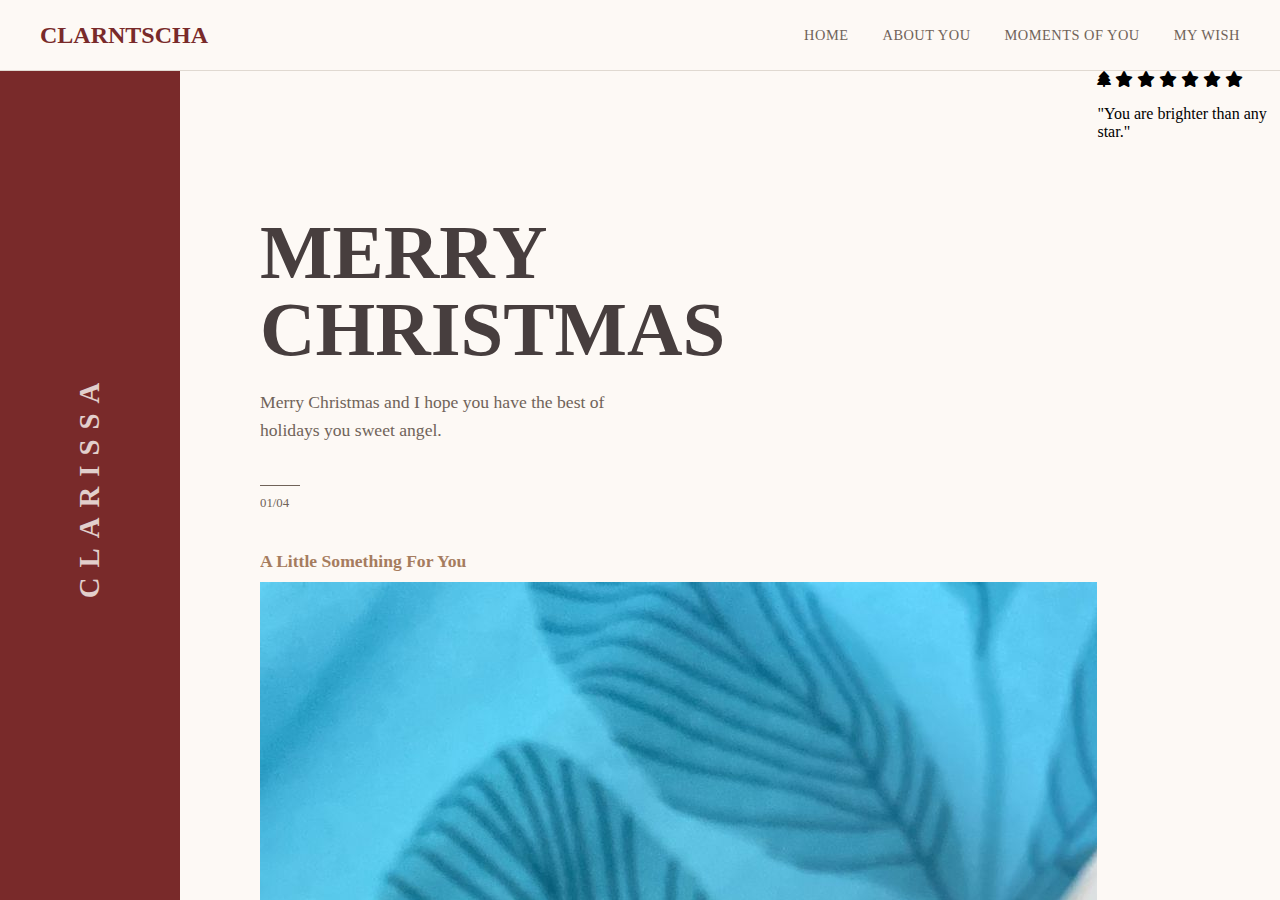
<file: index.html>
<!DOCTYPE html>
<html lang="en">
  <head>
    <meta charset="UTF-8" />
    <meta name="viewport" content="width=device-width, initial-scale=1.0" />
    <title>Merry Christmas, Sweet Angel!</title>
    <link rel="stylesheet" href="style.css" />
    <link
      rel="stylesheet"
      href="https://cdnjs.cloudflare.com/ajax/libs/font-awesome/6.5.1/css/all.min.css"
    />
  </head>
  <body>
    <div class="website-container">
      <nav class="top-nav">
        <div class="logo">CLARNTSCHA</div>
        <div class="nav-links">
          <a href="index.html">HOME</a>
          <a href="about.html">ABOUT YOU</a>
          <a href="moments.html">MOMENTS OF YOU</a>
          <a href="wishes.html">MY WISH</a>
        </div>
      </nav>

      <div class="content-wrapper">
        <aside class="sidebar">
          <div class="vertical-text">CLARISSA</div>
        </aside>

        <main class="main-content">
          <h2 class="main-heading">
            MERRY <br />
            CHRISTMAS
          </h2>

          <p class="intro-text">
            Merry Christmas and I hope you have the best of holidays you sweet
            angel. <span class="heart-icon"></span>
          </p>

          <div class="page-indicator">
            <hr />
            <p>01/04</p>
          </div>

          <div class="gift-section">
            <h3 style="font-size: 1.1em; opacity: 0.8">
              A Little Something For You
            </h3>

            <div class="gift-container">
              <div class="gift-content-wrap" id="giftContentWrap">
                <img
                  src="ASSETS/WhatsApp Image 2025-12-23 at 11.32.54 AM.jpeg"
                  alt="Surprise"
                  class="revealed-image"
                />
                <!-- This is the "Silit payback" text -->
                <p id="paybackText" class="payback-text">Silit payback</p>
              </div>

              <button class="reveal-btn" id="giftTicket">
                <i class="fas fa-gift"></i> Open Your Gift
              </button>
            </div>
          </div>
        </main>

        <div class="ornament-container">
          <div class="tree-wrapper">
            <i class="fas fa-tree"></i>
            <i class="fas fa-star star-decoration s1"></i>
            <i class="fas fa-star star-decoration s2"></i>
            <i class="fas fa-star star-decoration s3"></i>
            <i class="fas fa-star star-decoration s4"></i>
            <i class="fas fa-star star-decoration s5"></i>
            <i class="fas fa-star star-decoration s6"></i>
          </div>
          <p class="ornament-quote">"You are brighter than any star."</p>
        </div>
      </div>
    </div>

    <audio
      id="bgMusic"
      loop
      autoplay
      src="ASSETS/Elvis Presley - Take My Hand Precious Lord (Official Audio).mp3"
    ></audio>

    <script src="script.js"></script>
  </body>
</html>
</file>
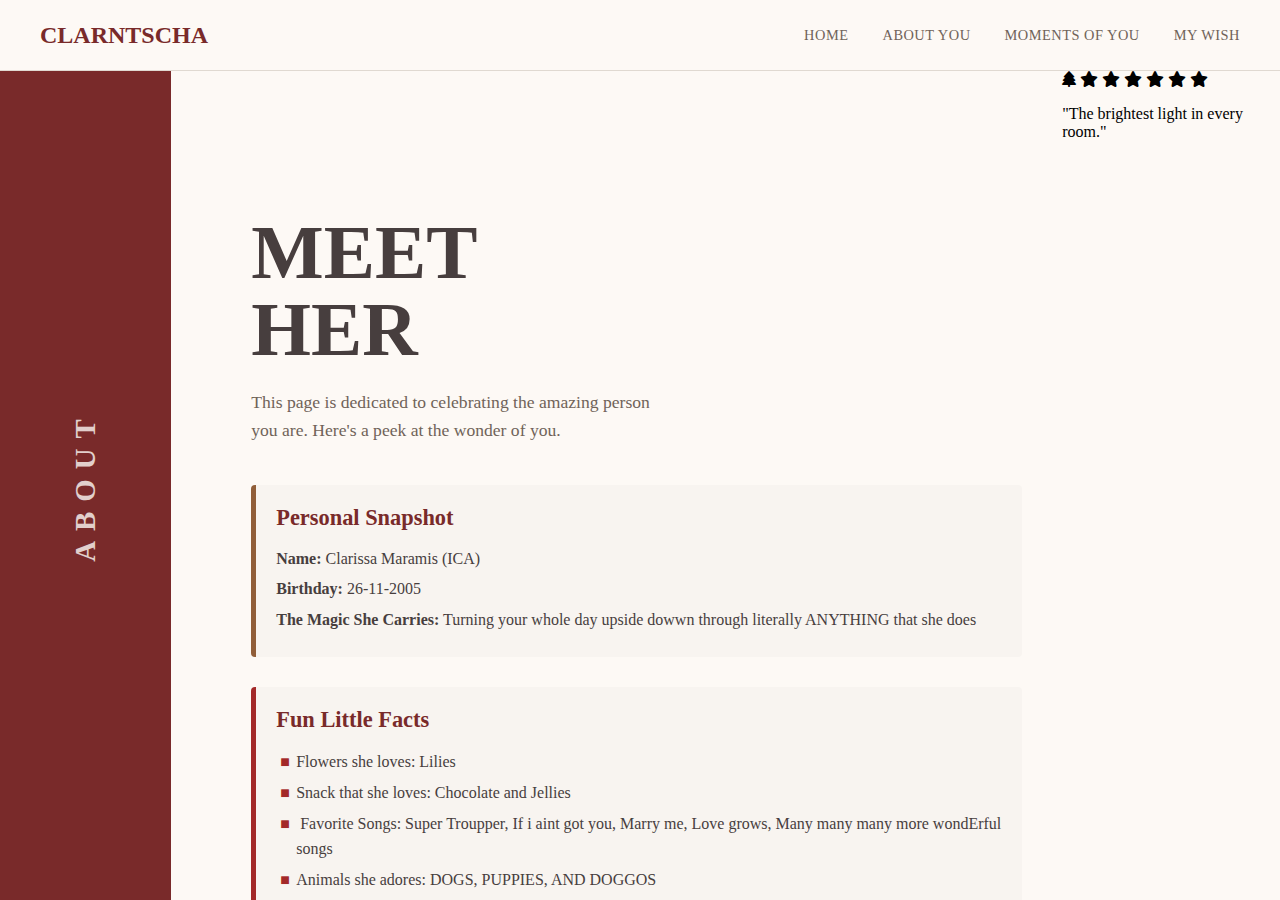
<file: about.html>
<!DOCTYPE html>
<html lang="en">
  <head>
    <meta charset="UTF-8" />
    <meta name="viewport" content="width=device-width, initial-scale=1.0" />
    <title>About Ica</title>
    <link rel="stylesheet" href="style.css" />
    <link
      rel="stylesheet"
      href="https://cdnjs.cloudflare.com/ajax/libs/font-awesome/6.5.1/css/all.min.css"
    />
  </head>
  <body>
    <div class="website-container">
      <nav class="top-nav">
        <div class="logo">CLARNTSCHA</div>
        <div class="nav-links">
          <a href="index.html">HOME</a>
          <a href="about.html">ABOUT YOU</a>
          <a href="moments.html">MOMENTS OF YOU</a>
          <a href="wishes.html">MY WISH</a>
        </div>
      </nav>

      <div class="content-wrapper">
        <aside class="sidebar">
          <div class="vertical-text">ABOUT</div>
        </aside>

        <main class="main-content">
          <h2 class="main-heading">
            MEET <br />
            HER
          </h2>

          <p class="intro-text">
            This page is dedicated to celebrating the amazing person you are.
            Here's a peek at the wonder of you.
          </p>

          <div class="biodata-section">
            <div class="data-block">
              <h3 class="data-heading">Personal Snapshot</h3>
              <p><strong>Name:</strong> Clarissa Maramis (ICA)</p>
              <p><strong>Birthday:</strong> 26-11-2005</p>
              <p>
                <strong>The Magic She Carries:</strong> Turning your whole day
                upside dowwn through literally ANYTHING that she does
              </p>
            </div>

            <div class="data-block fun-facts">
              <h3 class="data-heading">Fun Little Facts</h3>
              <ul>
                <li>Flowers she loves: Lilies</li>
                <li>Snack that she loves: Chocolate and Jellies</li>
                <li>
                  Favorite Songs: Super Troupper, If i aint got you, Marry me,
                  Love grows, Many many many more wondErful songs
                </li>
                <li>Animals she adores: DOGS, PUPPIES, AND DOGGOS</li>
              </ul>
            </div>
            <div class="data-block what i love about you">
              <h3 class="data-heading">What I Adore About You</h3>
              <ul>
                <li>Your infectious laughter that brightens every room.</li>
                <li>Your creativity that turns ordinary moments into magic.</li>
                <li>
                  Your kindness that touches the hearts of everyone you meet.
                </li>
                <li>Your silly side that never ceases to make me giggle</li>
                <li>
                  Your nonstop yapping that makes my days a whole lot brighter.
                </li>
              </ul>
            </div>

            <div class="page-indicator" style="margin-top: 50px">
              <hr />
              <p>02/04</p>
            </div>
          </div>
        </main>

        <div class="ornament-container">
          <div class="tree-wrapper">
            <i class="fas fa-tree"></i>
            <i class="fas fa-star star-decoration s1"></i>
            <i class="fas fa-star star-decoration s2"></i>
            <i class="fas fa-star star-decoration s3"></i>
            <i class="fas fa-star star-decoration s4"></i>
            <i class="fas fa-star star-decoration s5"></i>
            <i class="fas fa-star star-decoration s6"></i>
          </div>
          <p class="ornament-quote">"The brightest light in every room."</p>
        </div>
      </div>
    </div>
    <audio
      id="bgMusic"
      loop
      autoplay
      src="ASSETS/Elvis Presley - Take My Hand Precious Lord (Official Audio).mp3"
    ></audio>
    <script src="script.js"></script>
  </body>
</html>
</file>
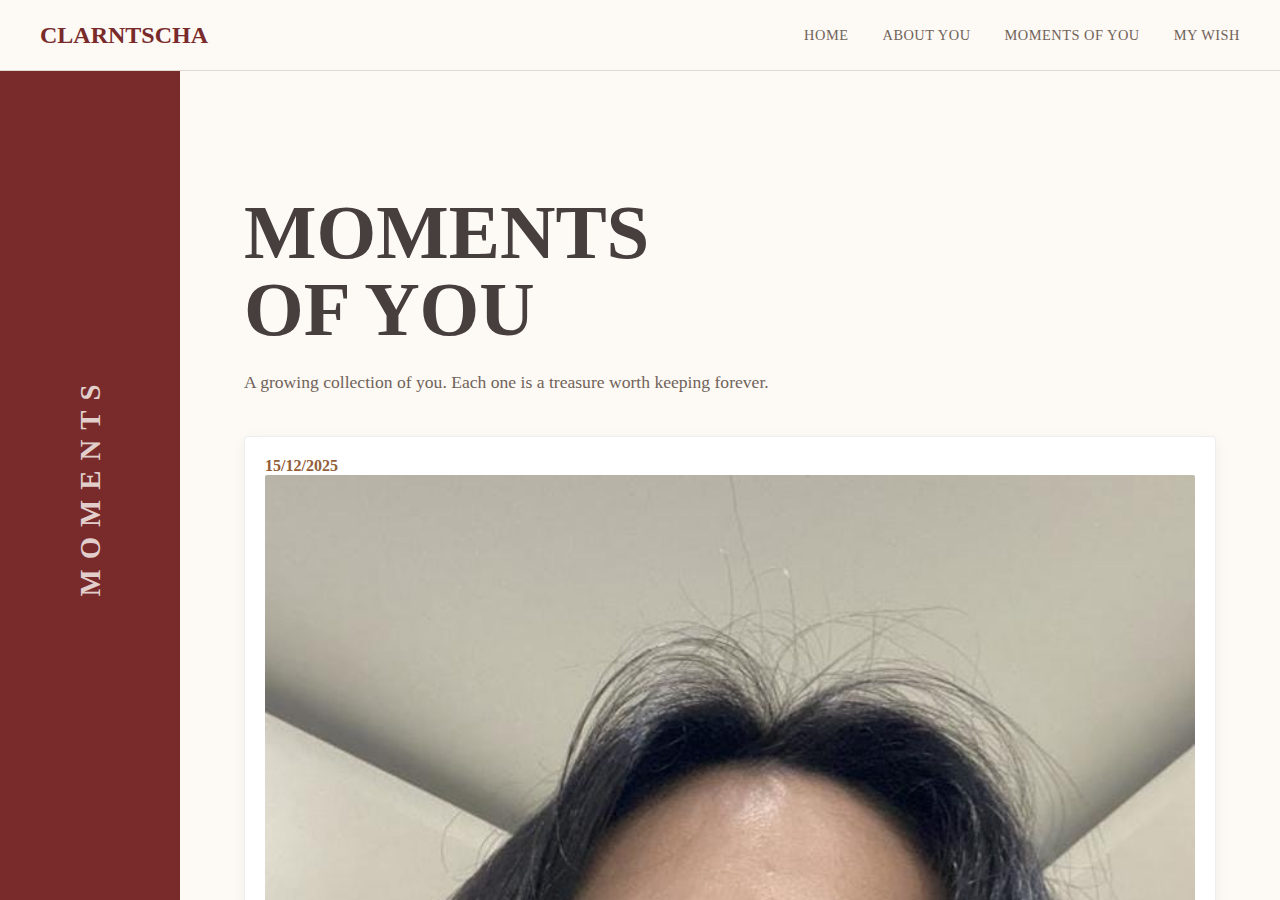
<file: moments.html>
<!DOCTYPE html>
<html lang="en">
  <head>
    <meta charset="UTF-8" />
    <meta name="viewport" content="width=device-width, initial-scale=1.0" />
    <title>Moments Of You</title>
    <link rel="stylesheet" href="style.css" />
    <link
      rel="stylesheet"
      href="https://cdnjs.cloudflare.com/ajax/libs/font-awesome/6.5.1/css/all.min.css"
    />
    <style>
      /* Keeping the improved layout and text visibility for the light theme */
      .website-container {
        background: var(--main-bg) !important;
        overflow-x: hidden;
      }

      .main-content {
        padding: 60px 5% 40px 5%;
        max-width: 1200px;
        margin: 0 auto;
      }

      /* Ensuring heading and intro text are clear on the light background */
      .main-heading {
        color: var(--text-dark) !important;
        text-shadow: none;
      }

      .intro-text {
        color: var(--text-light) !important;
        max-width: 600px;
      }

      .vertical-text {
        color: var(--main-bg) !important;
      }

      /* Card appearance for the light theme */
      .moment-card.data-block {
        background: #ffffff;
        border: 1px solid #eee;
        box-shadow: 0 4px 15px rgba(0, 0, 0, 0.05);
      }

      .data-heading {
        color: var(--sidebar-color) !important;
      }

      .moment-caption {
        color: var(--text-dark) !important;
      }

      .moment-date {
        color: var(--accent-dark) !important;
        font-weight: 800;
      }
    </style>
  </head>
  <body>
    <div class="website-container">
      <nav class="top-nav">
        <div class="logo">CLARNTSCHA</div>
        <div class="nav-links">
          <a href="index.html">HOME</a>
          <a href="about.html">ABOUT YOU</a>
          <a href="moments.html">MOMENTS OF YOU</a>
          <a href="wishes.html">MY WISH</a>
        </div>
      </nav>

      <div class="content-wrapper">
        <aside class="sidebar">
          <div class="vertical-text">MOMENTS</div>
        </aside>

        <main class="main-content">
          <h2 class="main-heading">
            MOMENTS <br />
            OF YOU
          </h2>
          <p class="intro-text">
            A growing collection of you. Each one is a treasure worth keeping
            forever.
          </p>

          <div class="moments-grid">
            <!-- 1. "BACOT" -->
            <div class="moment-card data-block">
              <span class="moment-date">15/12/2025</span>
              <img
                src="ASSETS/WhatsApp Image 2025-12-24 at 10.04.48 AM.jpeg"
                alt="Moment description"
                style="width: 100%; border-radius: 2px; margin-bottom: 10px"
              />
              <h3 class="data-heading">"BACOT" -ica</h3>
              <p class="moment-caption">
                Thought this was cute when u sent this to me.
              </p>
            </div>

            <!-- 2. Mom & Daughter -->
            <div class="moment-card data-block">
              <span class="moment-date">13/11/2025</span>
              <img
                src="ASSETS/WhatsApp Image 2025-12-23 at 11.32.54 AM (2).jpeg"
                alt="Moment description"
                style="width: 100%; border-radius: 2px; margin-bottom: 10px"
              />
              <h3 class="data-heading">Mom & Daughter</h3>
              <p class="moment-caption">
                Surprisingly rare picture of Ica holding Cibi.
              </p>
            </div>

            <!-- 3. Rockstar -->
            <div class="moment-card data-block">
              <span class="moment-date">27/10/2025</span>
              <img
                src="ASSETS/WhatsApp Image 2025-12-23 at 11.32.55 AM (1).jpeg"
                alt="Moment description"
                style="width: 100%; border-radius: 2px; margin-bottom: 10px"
              />
              <h3 class="data-heading">Ica A Rockstar</h3>
              <p class="moment-caption">
                Perfectly depicts Ica when she's had her sugars.
              </p>
            </div>

            <!-- 4. Before Malam Kudus -->
            <div class="moment-card data-block">
              <span class="moment-date">01/12/2025</span>
              <img
                src="ASSETS/WhatsApp Image 2025-12-24 at 10.05.06 AM.jpeg"
                alt="Moment description"
                style="width: 100%; border-radius: 2px; margin-bottom: 10px"
              />
              <h3 class="data-heading">Before Malam Kudus</h3>
              <p class="moment-caption">Our first lady.</p>
            </div>

            <!-- 5. After NNU -->
            <div class="moment-card data-block">
              <span class="moment-date">13/12/2025</span>
              <img
                src="ASSETS/WhatsApp Image 2025-12-24 at 10.05.47 AM.jpeg"
                alt="Moment description"
                style="width: 100%; border-radius: 2px; margin-bottom: 10px"
              />
              <h3 class="data-heading">Sent Me This After NNU</h3>
              <p class="moment-caption">
                Oh God u dont know how much i gasped when u sent this pic.
              </p>
            </div>

            <!-- 6. Big Day -->
            <div class="moment-card data-block">
              <span class="moment-date">26/11/2025</span>
              <img
                src="ASSETS/WhatsApp Image 2025-12-24 at 10.06.03 AM.jpeg"
                alt="Moment description"
                style="width: 100%; border-radius: 2px; margin-bottom: 10px"
              />
              <h3 class="data-heading">HER BIG DAYYYY</h3>
              <p class="moment-caption">Love how good this pic turned out.</p>
            </div>

            <!-- 7. Definitive Version -->
            <div class="moment-card data-block">
              <span class="moment-date">12/12/2025</span>
              <img
                src="ASSETS/WhatsApp Image 2025-12-23 at 11.32.53 AM (2).jpeg"
                alt="Moment description"
                style="width: 100%; border-radius: 2px; margin-bottom: 10px"
              />
              <h3 class="data-heading">Definitive Version Of Ica</h3>
              <p class="moment-caption">
                Everywhere i go, if i hear u mentioned, this'll be in my head.
              </p>
            </div>

            <!-- 8. Lilies -->
            <div class="moment-card data-block">
              <span class="moment-date">12/12/2025</span>
              <img
                src="ASSETS/WhatsApp Image 2025-12-23 at 11.32.52 AM (2).jpeg"
                alt="Moment description"
                style="width: 100%; border-radius: 2px; margin-bottom: 10px"
              />
              <h3 class="data-heading">Lilies</h3>
              <p class="moment-caption">Best thing i got all year.</p>
            </div>

            <!-- 9. Prettier than Ocean -->
            <div class="moment-card data-block">
              <span class="moment-date">12/12/2025</span>
              <img
                src="ASSETS/WhatsApp Image 2025-12-24 at 10.12.12 PM.jpeg"
                alt="Moment description"
                style="width: 100%; border-radius: 2px; margin-bottom: 10px"
              />
              <h3 class="data-heading">Prettier Than The Ocean</h3>
              <p class="moment-caption">You are absolutely magnificent here.</p>
            </div>

            <!-- 10. Randomness -->
            <div class="moment-card data-block">
              <span class="moment-date">24/12/2025</span>
              <img
                src="ASSETS/WhatsApp Image 2025-12-24 at 10.12.41 PM.jpeg"
                alt="Moment description"
                style="width: 100%; border-radius: 2px; margin-bottom: 10px"
              />
              <h3 class="data-heading">Her Randomness</h3>
              <p class="moment-caption">Will never get tired of these.</p>
            </div>

            <!-- 11. Rollens -->
            <div class="moment-card data-block">
              <span class="moment-date">05/12/2025</span>
              <img
                src="ASSETS/WhatsApp Image 2025-12-24 at 10.13.01 PM.jpeg"
                alt="Moment description"
                style="width: 100%; border-radius: 2px; margin-bottom: 10px"
              />
              <h3 class="data-heading">Rollens</h3>
              <p class="moment-caption">Love Ica's curlies.</p>
            </div>

            <!-- 12. Profile Pic -->
            <div class="moment-card data-block">
              <span class="moment-date">24/12/2025</span>
              <img
                src="ASSETS/image.png"
                alt="Moment description"
                style="width: 100%; border-radius: 2px; margin-bottom: 10px"
              />
              <h3 class="data-heading">Her Current Profile Picture</h3>
              <p class="moment-caption">Really look like a boss.</p>
            </div>
          </div>

          <div class="page-indicator" style="margin-top: 50px">
            <hr />
            <p>03/04</p>
          </div>
        </main>
      </div>
    </div>
    <audio
      id="bgMusic"
      loop
      autoplay
      src="ASSETS/Elvis Presley - Take My Hand Precious Lord (Official Audio).mp3"
    ></audio>
    <script src="script.js"></script>
  </body>
</html>
</file>
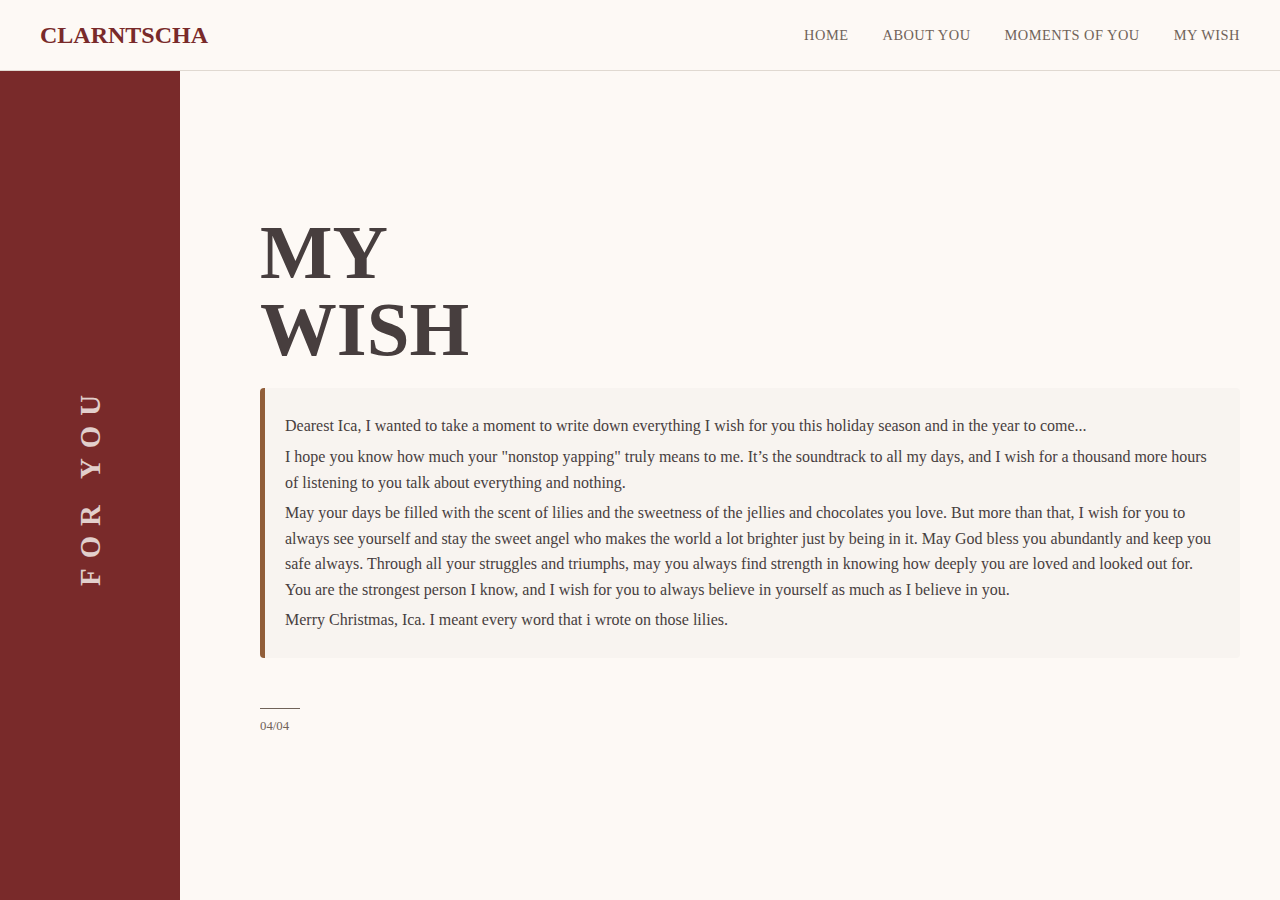
<file: wishes.html>
<!DOCTYPE html>
<html lang="en">
  <head>
    <meta charset="UTF-8" />
    <meta name="viewport" content="width=device-width, initial-scale=1.0" />
    <title>My Wish for Ica</title>
    <link rel="stylesheet" href="style.css" />
    <link
      rel="stylesheet"
      href="https://cdnjs.cloudflare.com/ajax/libs/font-awesome/6.5.1/css/all.min.css"
    />
  </head>
  <body>
    <div class="website-container">
      <nav class="top-nav">
        <div class="logo">CLARNTSCHA</div>
        <div class="nav-links">
          <a href="index.html">HOME</a>
          <a href="about.html">ABOUT YOU</a>
          <a href="moments.html">MOMENTS OF YOU</a>
          <a href="wishes.html">MY WISH</a>
        </div>
      </nav>

      <div class="content-wrapper">
        <aside class="sidebar">
          <div class="vertical-text">FOR YOU</div>
        </aside>

        <main class="main-content">
          <h2 class="main-heading">
            MY <br />
            WISH
          </h2>

          <div class="letter-content data-block">
            <p>
              Dearest Ica, I wanted to take a moment to write down everything I
              wish for you this holiday season and in the year to come...
            </p>

            <p>
              I hope you know how much your "nonstop yapping" truly means to me.
              It’s the soundtrack to all my days, and I wish for a thousand more
              hours of listening to you talk about everything and nothing.
            </p>

            <p>
              May your days be filled with the scent of lilies and the sweetness
              of the jellies and chocolates you love. But more than that, I wish
              for you to always see yourself and stay the sweet angel who makes
              the world a lot brighter just by being in it. May God bless you
              abundantly and keep you safe always. Through all your struggles
              and triumphs, may you always find strength in knowing how deeply
              you are loved and looked out for. You are the strongest person I
              know, and I wish for you to always believe in yourself as much as
              I believe in you.
            </p>

            <p>
              Merry Christmas, Ica. I meant every word that i wrote on those
              lilies.
            </p>
          </div>

          <div class="page-indicator" style="margin-top: 50px">
            <hr />
            <p>04/04</p>
          </div>
        </main>
      </div>
    </div>
    <audio
      id="bgMusic"
      loop
      autoplay
      src="ASSETS/Elvis Presley - Take My Hand Precious Lord (Official Audio).mp3"
    ></audio>
    <script src="script.js"></script>
  </body>
</html>
</file>
<file: style.css>
/*
 * --- CSS STYLES for the Professional Layout (FINAL STAGGERED VERSION) ---
*/

/* --- 1. Color and Font Setup (Deep Maroon Theme) --- */
:root {
  --main-bg: #fdf9f5; /* Off-White/Creamy Beige */
  --sidebar-color: #792a2a; /* DEEP MAROON/BURGUNDY */
  --text-dark: #473e3e; /* Dark Chocolate Brown */
  --text-light: #706359; /* Medium Brown/Taupe */
  --accent-dark: #915e39; /* Burnt Orange/Brown Accent */
  --christmas-red: #a32929; /* Muted red for accents */

  --font-heading: "Times New Roman", Georgia, serif;
  --font-body: "Times New Roman", Times, serif;
}

/* * *** FULLSCREEN & SCROLL ADJUSTMENTS *** */
html,
body {
  height: 100%;
  width: 100%;
  /* SCROLLING IS NOW ALLOWED GLOBALLY */
  margin: 0;
  padding: 0;
}

body {
  font-family: var(--font-body);
  background: radial-gradient(circle at top left, #faeedd, #f0e6d2);
  display: flex;
  justify-content: flex-start;
  align-items: flex-start;
}

/* --- 2. Main Container and Page Transition --- */
/* --- 2. Main Container (FIXED) --- */
.website-container {
  width: 100vw;
  height: 100vh;
  background: var(--main-bg);
  border-radius: 0;
  position: relative;
  /* No transitions, no opacity changes here */
}

/* Fade-Out on Click (Applied via JS) */
.website-container.fade-out {
  opacity: 0;
}

.top-nav {
  display: flex;
  justify-content: space-between;
  align-items: center;
  padding: 20px 40px;
  border-bottom: 1px solid #e0d9d1;
  height: 30px;
}

.logo {
  font-size: 1.5em;
  font-weight: bold;
  color: var(--sidebar-color);
}

.nav-links a {
  text-decoration: none;
  color: var(--text-light);
  margin-left: 30px;
  font-size: 0.9em;
  letter-spacing: 0.5px;
  transition: color 0.3s;
}

.nav-links a:hover {
  color: var(--text-dark);
}

.search-icon {
  color: var(--text-light);
}

/* --- 3. Content Layout (Sidebar and Main) --- */
.content-wrapper {
  display: flex;
  height: calc(100vh - 71px);
  position: relative;
  overflow: hidden;
}

.sidebar {
  width: 180px;
  background-color: var(--sidebar-color);
  display: flex;
  justify-content: center;
  align-items: center;
  position: relative;
  z-index: 10;
}

.vertical-text {
  transform: rotate(-90deg);
  white-space: nowrap;
  font-size: 1.8em;
  font-weight: bold;
  color: var(--main-bg);
  opacity: 0.8;
  letter-spacing: 10px;
}

.main-content {
  flex-grow: 1;
  padding: 80px 40px 40px 80px;
  text-align: left;
  position: relative;
  z-index: 5;
  overflow-y: auto; /* Allows vertical scrolling for biodata */
}

/* --- 4. Typography and Text Styles --- */
.main-heading {
  font-family: var(--font-heading);
  font-size: clamp(3em, 6vw, 5em);
  font-weight: 900;
  line-height: 1;
  color: var(--text-dark);
  margin-bottom: 20px;
}

.intro-text {
  max-width: 400px;
  font-size: 1.1em;
  line-height: 1.6;
  color: var(--text-light);
  margin-bottom: 40px;
}

.page-indicator {
  margin-top: 20px;
  max-width: 400px;
}

.page-indicator hr {
  border: none;
  border-top: 1px solid var(--text-light);
  width: 40px;
  margin: 0 0 10px 0;
}

.page-indicator p {
  color: var(--text-light);
  font-size: 0.8em;
  margin: 0;
}

/* --- 5. Image Placeholder (Z-Index Fix Applied) --- */
.santa-image {
  position: absolute;
  top: 50%;
  right: 50px;
  transform: translateY(-50%);
  width: 300px;
  height: 300px;
  display: flex;
  justify-content: center;
  align-items: center;
  flex-direction: column;
  z-index: 100; /* Ensures image is always on top of scrolling content */
}

.santa-placeholder {
  width: 100%;
  height: auto;
  object-fit: contain;
}
.santa-label {
  margin-top: -50px;
  font-size: 1.2em;
  color: var(--christmas-red);
  font-weight: bold;
}

/* --- 6. Gift Ticket Styling (Embedded) --- */
.gift-section {
  margin-top: 40px;
}

.gift-section h3 {
  color: var(--accent-dark);
  font-size: 1.5em;
  margin-bottom: 10px;
}

.gift-ticket {
  background-color: var(--accent-dark);
  color: white;
  padding: 20px;
  border-radius: 8px;
  box-shadow: 0 4px 10px rgba(0, 0, 0, 0.2);
  position: relative;
  cursor: pointer;
  transition: transform 0.3s ease-in-out;
  width: 300px;
  text-align: center;
  overflow: hidden;
}

.gift-ticket:hover {
  transform: scale(1.05);
}

.cover-layer {
  position: absolute;
  top: 0;
  left: 0;
  width: 100%;
  height: 100%;
  background-color: var(--sidebar-color);
  color: var(--main-bg);
  display: flex;
  flex-direction: column;
  justify-content: center;
  align-items: center;
  border-radius: 8px;
  transition: opacity 1s ease-in-out;
  user-select: none;
  font-weight: bold;
  z-index: 20;
}

.cover-layer p {
  font-size: 1.2em;
  margin: 5px 0;
  color: var(--main-bg);
}

.cover-layer.revealed {
  opacity: 0;
  pointer-events: none;
}

.gift-content {
  font-size: 1.3em;
  font-weight: 700;
  color: var(--main-bg);
  transition: transform 0.5s ease-out;
  transform: scale(0.9);
}

.gift-ticket.revealed-pulse {
  animation: pulse 1s infinite alternate;
}

@keyframes pulse {
  from {
    box-shadow: 0 0 10px 3px var(--sidebar-color);
  }
  to {
    box-shadow: 0 0 20px 5px var(--sidebar-color);
  }
}

/* --- 7. STAGGERED FADE-IN ANIMATION --- */

/* Default hidden state for components on page load */
.sidebar,
.main-heading,
.intro-text,
.page-indicator,
.gift-section {
  opacity: 0;
  transform: translateY(15px);
  transition: opacity 0.7s ease-out, transform 0.7s ease-out;
}

/* Final visible state (applied by JS with delay) */
.fade-in-stagger {
  opacity: 1 !important;
  transform: translateY(0) !important;
}

/* --- 8. BIODATA & SCROLL ANIMATION STYLES (for scrolling content) --- */

/* Initial state for scroll animation: Hidden and slightly below final position */
.main-content .data-block {
  opacity: 0;
  transform: translateY(20px);
  transition: opacity 0.8s ease-out, transform 0.8s ease-out;
}

/* Final state: Visible and in place (applied by JS when visible) */
.main-content .data-block.anim-goup {
  opacity: 1;
  transform: translateY(0);
}

.data-block {
  margin-bottom: 30px;
  padding: 20px;
  border-left: 5px solid var(--accent-dark);
  background-color: #f8f4f0;
  border-radius: 4px;
}

.data-heading {
  color: var(--sidebar-color);
  font-size: 1.4em;
  margin-top: 0;
  margin-bottom: 15px;
  font-weight: 700;
}

.data-block p,
.data-block li {
  font-family: var(--font-body);
  color: var(--text-dark);
  font-size: 1em;
  line-height: 1.6;
  margin: 5px 0;
}

.data-block ul {
  list-style: none;
  padding-left: 0;
}

.data-block ul li {
  position: relative;
  padding-left: 20px;
}

.data-block ul li::before {
  content: "■";
  color: var(--christmas-red);
  font-weight: bold;
  display: inline-block;
  width: 1em;
  margin-left: -1em;
}

.fun-facts {
  border-left: 5px solid var(--christmas-red);
}
</file>
